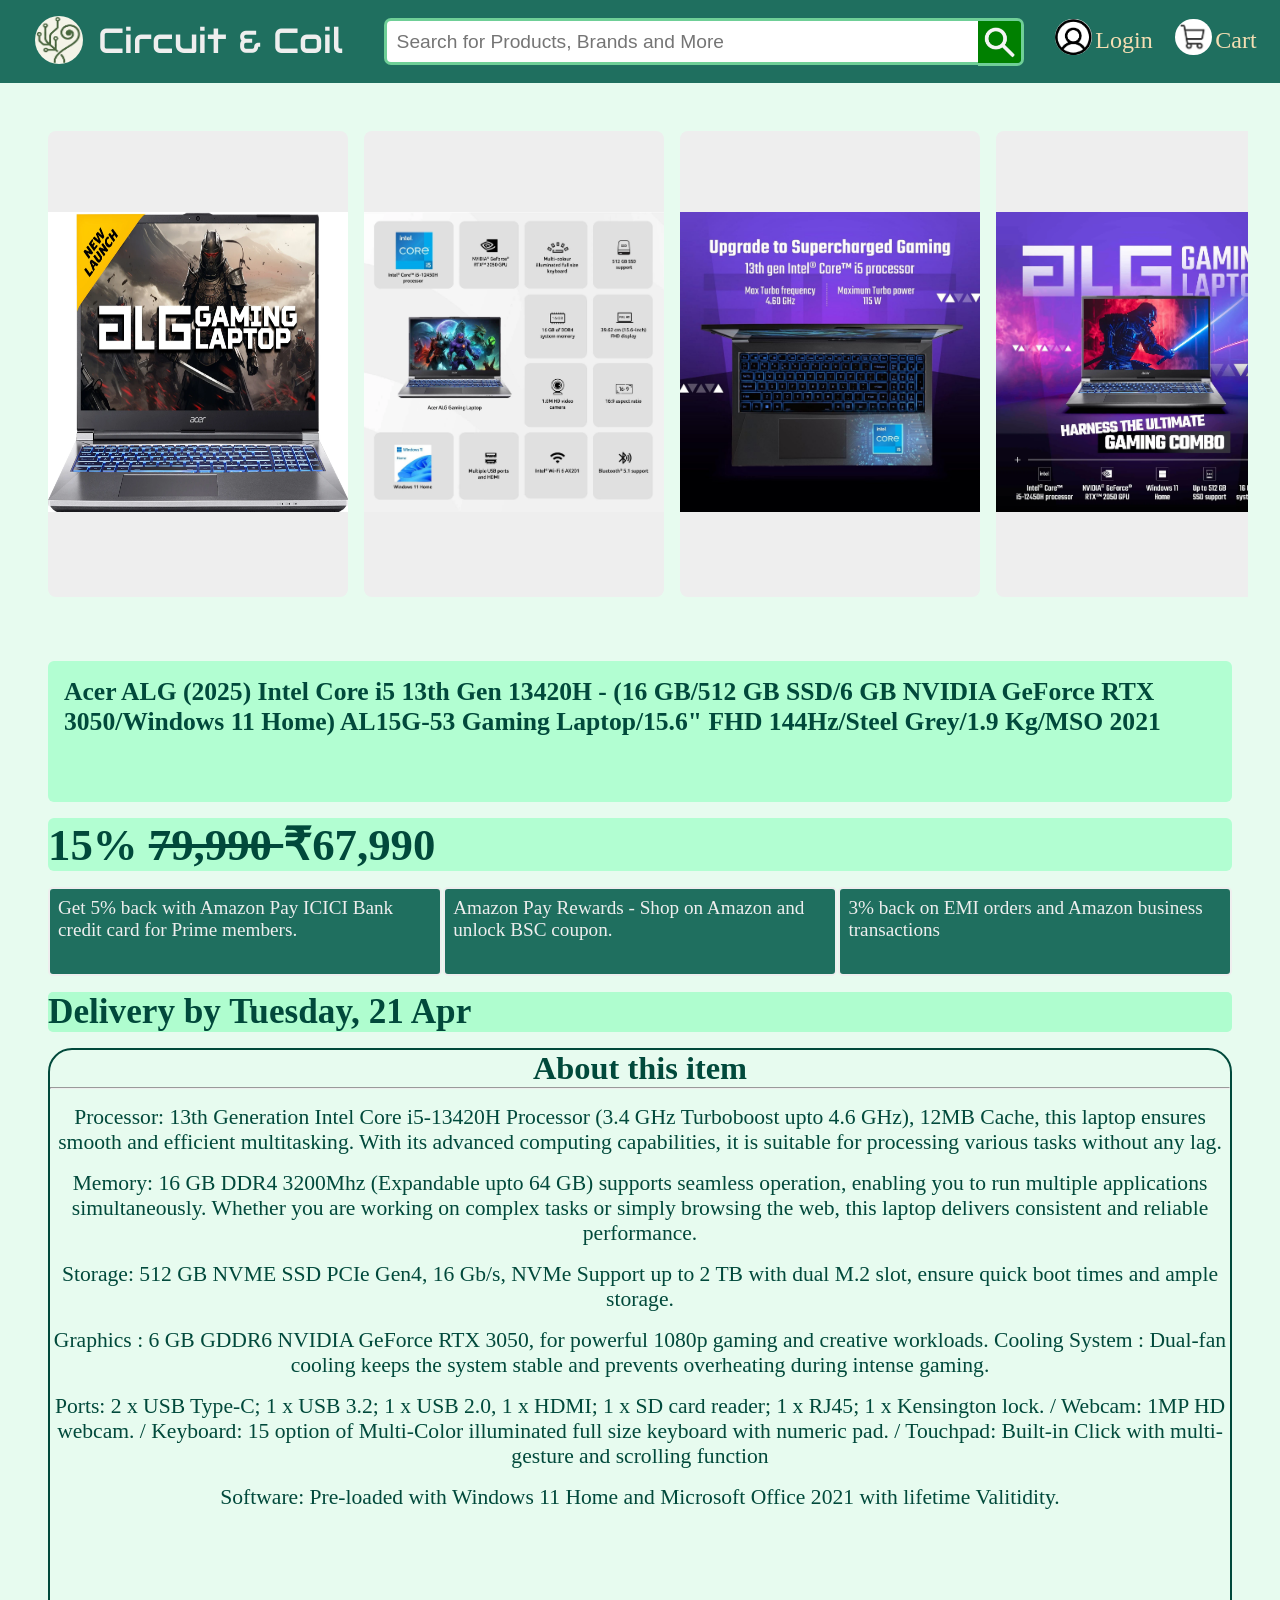
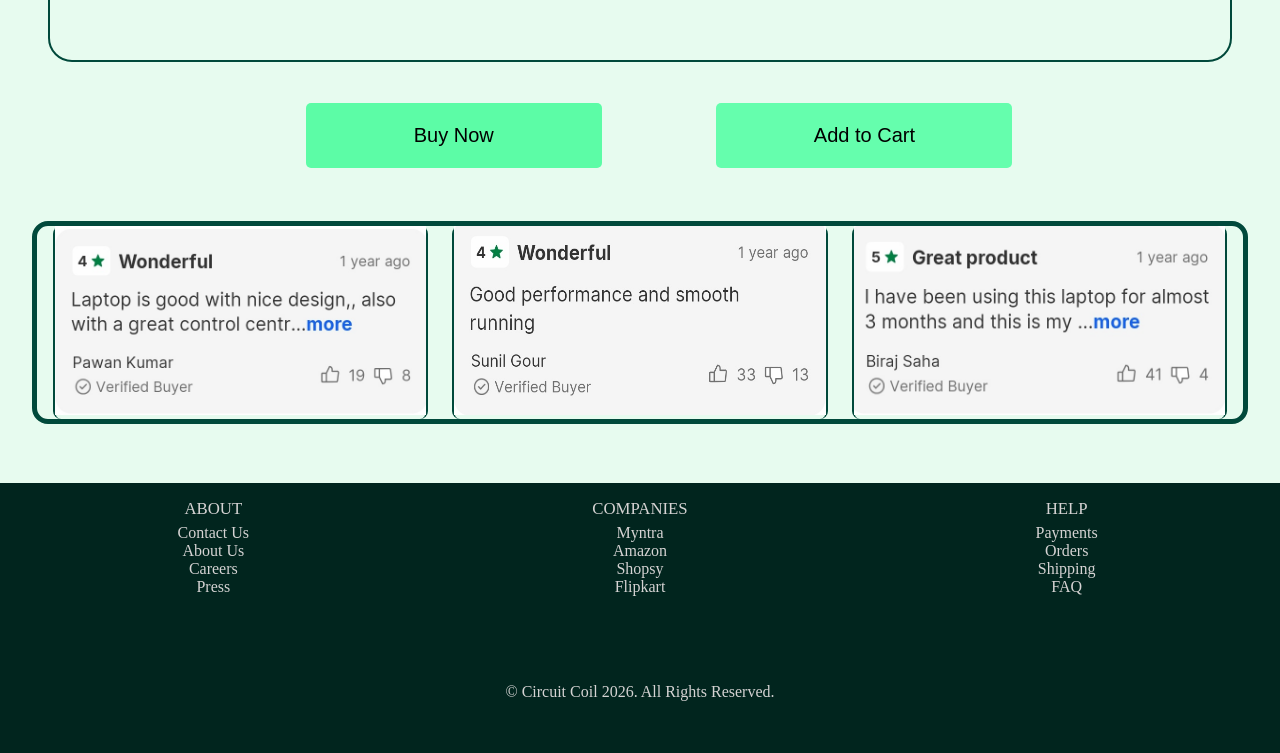
<file: index.html>
<!doctype html>
<html lang="en">
  <head>
    <meta charset="UTF-8" />
    <meta name="viewport" content="width=device-width, initial-scale=1.0" />
    <title>Acer Alg</title>
    <link rel="stylesheet" href="style.css" />
    <link
      href="https://fonts.googleapis.com/css2?family=Almendra+SC&family=Atma:wght@300;400;500;600;700&family=Audiowide&family=Imperial+Script&family=Indie+Flower&family=Jolly+Lodger&family=Jua&family=Kirang+Haerang&family=Knewave&family=Rubik+Burned&display=swap"
      rel="stylesheet"
    />
  </head>
  <body>
    <div class="main-page">
      <header>
        <div class="head-logo">
          <div class="logo-image">
            <img
              src="header image/Gemini_Generated_Image_u6lw3fu6lw3fu6lw.png"
              alt="Logo image"
            />
          </div>
          <div class="head-title">Circuit & Coil</div>
        </div>
        <div class="search">
          <div class="search-text">
            <input
              id="search-head"
              type="text"
              name="search_text"
              placeholder="Search for Products, Brands and More"
            />
          </div>
          <div class="search-logo">
            <a href="#">
              <img
                id="search-image"
                src="header image/search logo.png"
                alt="search"
              />
            </a>
          </div>
        </div>
        <div class="head-nav">
          <div class="login">
            <a href="login.html">
              <div class="login-logo">
                <img src="header image/login.png" alt="" />
              </div>
              <div class="login-text"><p>Login</p></div>
            </a>
          </div>
          <div class="cart">
            <a href="empty kart.html">
              <div class="cart-logo">
                <img src="header image/cart.png" alt="" />
              </div>
              <div class="cart-text"><p>Cart</p></div>
            </a>
          </div>
        </div>
      </header>

      <div class="content0">
        <div class="content">
          <div class="content1">
            <div class="product-image1 product-image">
              <a href="image.html"
                ><img src="Product Images/product image 1.webp" alt="1"
              /></a>
            </div>
            <div class="product-image2 product-image">
              <a href="image.html"
                ><img src="Product Images/product image 2.webp" alt="2"
              /></a>
            </div>
            <div class="product-image3 product-image">
              <a href="image.html">
                <img src="Product Images/product image 3.jpg" alt="3"
              /></a>
            </div>
            <div class="product-image4 product-image">
              <a href="image.html">
                <img src="Product Images/product image 4.webp" alt="4"
              /></a>
            </div>
            <div class="product-image5 product-image">
              <a href="image.html">
                <img src="Product Images/product image 5.webp" alt="5"
              /></a>
            </div>
            <div class="product-image6 product-image">
              <a href="image.html">
                <img src="Product Images/product image 6.webp" alt="6"
              /></a>
            </div>
          </div>
          <div class="content2">
            <div class="details1">
              <p>
                Acer ALG (2025) Intel Core i5 13th Gen 13420H - (16 GB/512 GB
                SSD/6 GB NVIDIA GeForce RTX 3050/Windows 11 Home) AL15G-53
                Gaming Laptop/15.6" FHD 144Hz/Steel Grey/1.9 Kg/MSO 2021
              </p>
            </div>
            <div class="details2">
              <p>15% <span> 79,990 </span> ₹67,990</p>
            </div>
            <div class="details3">
              <div class="offer1 offer">
                <p>
                  Get 5% back with Amazon Pay ICICI Bank credit card for Prime
                  members.
                </p>
              </div>
              <div class="offer2 offer">
                <p>
                  Amazon Pay Rewards - Shop on Amazon and unlock BSC coupon.
                </p>
              </div>
              <div class="offer3 offer">
                <p>3% back on EMI orders and Amazon business transactions</p>
              </div>
            </div>
            <div class="details4"><p>Delivery by Tuesday, 21 Apr</p></div>
            <div class="details5">
              <h2>About this item</h2>
              <hr />
              <ul>
                <li>
                  Processor: 13th Generation Intel Core i5-13420H Processor (3.4
                  GHz Turboboost upto 4.6 GHz), 12MB Cache, this laptop ensures
                  smooth and efficient multitasking. With its advanced computing
                  capabilities, it is suitable for processing various tasks
                  without any lag.
                </li>
                <li>
                  Memory: 16 GB DDR4 3200Mhz (Expandable upto 64 GB) supports
                  seamless operation, enabling you to run multiple applications
                  simultaneously. Whether you are working on complex tasks or
                  simply browsing the web, this laptop delivers consistent and
                  reliable performance.
                </li>
                <li>
                  Storage: 512 GB NVME SSD PCIe Gen4, 16 Gb/s, NVMe Support up
                  to 2 TB with dual M.2 slot, ensure quick boot times and ample
                  storage.
                </li>
                <li>
                  Graphics : 6 GB GDDR6 NVIDIA GeForce RTX 3050, for powerful
                  1080p gaming and creative workloads. Cooling System : Dual-fan
                  cooling keeps the system stable and prevents overheating
                  during intense gaming.
                </li>
                <li>
                  Ports: 2 x USB Type-C; 1 x USB 3.2; 1 x USB 2.0, 1 x HDMI; 1 x
                  SD card reader; 1 x RJ45; 1 x Kensington lock. / Webcam: 1MP
                  HD webcam. / Keyboard: 15 option of Multi-Color illuminated
                  full size keyboard with numeric pad. / Touchpad: Built-in
                  Click with multi-gesture and scrolling function
                </li>
                <li>
                  Software: Pre-loaded with Windows 11 Home and Microsoft Office
                  2021 with lifetime Valitidity.
                </li>
              </ul>
            </div>
          </div>
          <div class="content4">
            <a class="buy-button" href="buy now.html">
              <button>Buy Now</button>
            </a>
            <a class="cart-button" href="acer cart.html">
              <button>Add to Cart</button>
            </a>
          </div>
          <div class="content3">
            <div class="reviews1 review">
              <img src="Review images/review 1.jpeg" alt="" />
            </div>
            <div class="reviews2 review">
              <img src="Review images/review 2.jpeg" alt="" />
            </div>
            <div class="reviews3 review">
              <img src="Review images/review 3.jpeg" alt="" />
            </div>
          </div>
        </div>
      </div>
      <footer>
        <div class="foot1">
          <p class="foot-head">ABOUT</p>
          <p>Contact Us</p>
          <p>About Us</p>
          <p>Careers</p>
          <p>Press</p>
        </div>
        <div class="foot2">
          <p class="foot-head">COMPANIES</p>

          <p>Myntra</p>
          <p>Amazon</p>
          <p>Shopsy</p>
          <p>Flipkart</p>
        </div>
        <div class="foot3">
          <p class="foot-head">HELP</p>

          <p>Payments</p>
          <p>Orders</p>
          <p>Shipping</p>
          <p>FAQ</p>
        </div>
        <div class="foot4">
          <p>© Circuit Coil 2026. All Rights Reserved.</p>
        </div>
      </footer>
    </div>
  </body>
</html>
</file>
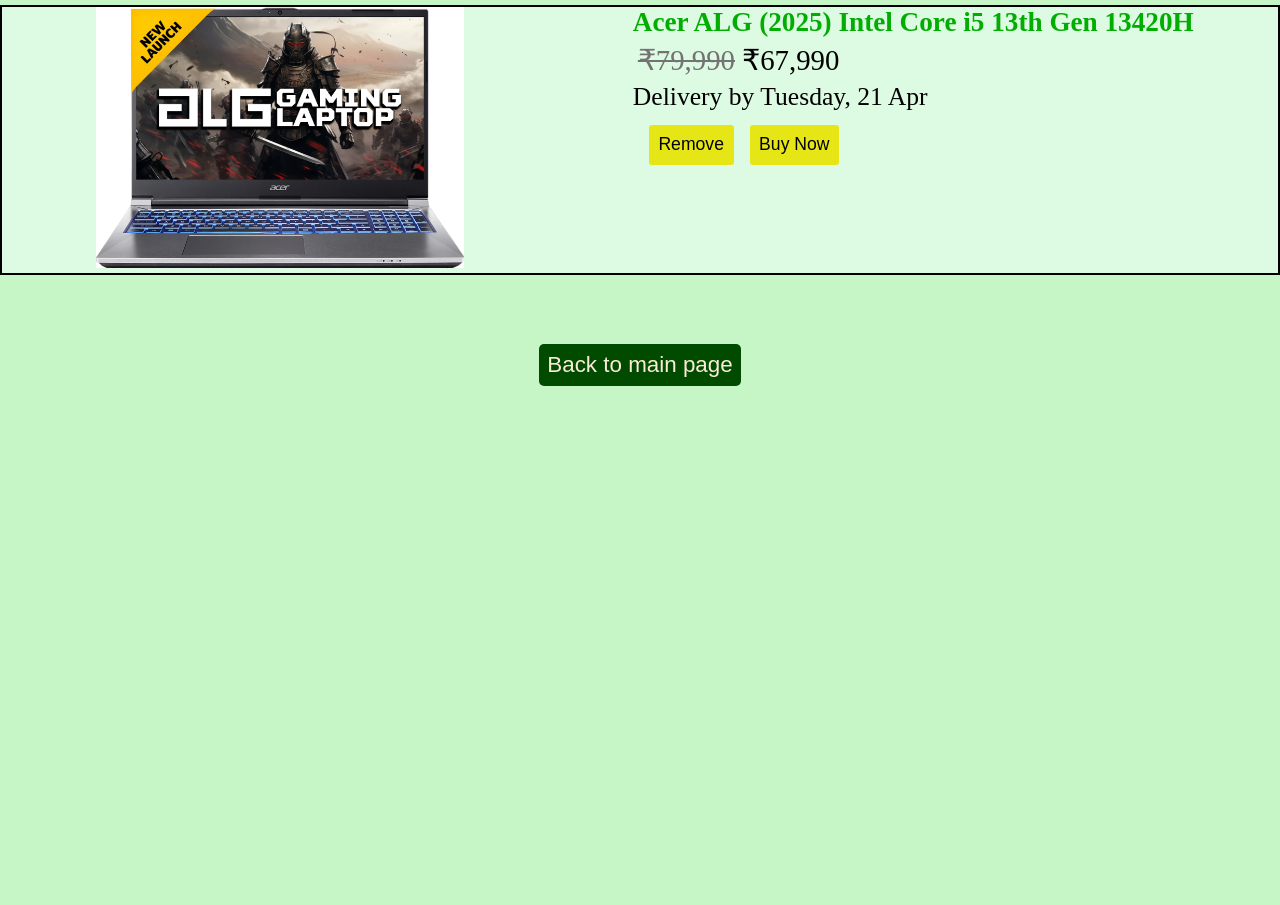
<file: acer cart.html>
<!doctype html>
<html lang="en">
  <head>
    <meta charset="UTF-8" />
    <meta name="viewport" content="width=device-width, initial-scale=1.0" />
    <title>cart</title>
    <style>
      * {
        margin: 0;
        padding: 0;
      }
      body {
        background-color: rgb(198, 245, 198);
      }
      .kart0 {
        margin-top: 5px;
        height: 100vh;
        width: 100vw;
        display: grid;
        grid-template-columns: 1fr;
        grid-template-rows: repeat(10, 1fr);
      }
      .kart1 {
        background-color: rgb(221, 250, 227);
        grid-area: 1/1/4/2;
        border: 2px solid;
        display: flex;
        justify-content: space-around;
      }
      img {
        height: 98%;
        padding-left: 10px;
      }
      .cart-product {
        display: flex;
        flex-direction: column;
      }
      .p1 {
        font-size: 1.7rem;
        color: rgb(1, 173, 1);
        font-weight: 600;
      }
      .p2 {
        font-size: 1.8rem;
        padding: 5px;
      }
      .p2 span {
        text-decoration: line-through;
        color: rgb(115, 115, 115);
      }
      .p3 {
        font-size: 1.6rem;
      }
      .kart-butt {
        padding-top: 0.8rem;
        padding-left: 1rem;
        display: flex;
        gap: 1rem;
      }
      .butt {
        padding: 0.6rem;
        font-size: 1.1rem;
        border-radius: 3px;
        border: none;
        background-color: rgb(230, 230, 23);
      }
      button:active {
        transform: scale(0.95);
        opacity: 0.8;
      }
      .main-page {
        grid-area: 4/1/6/2;

        display: flex;
        align-items: center;
        justify-content: center;
      }
      .button {
        padding: 0.5rem;
        font-size: 1.4rem;
        border: none;
        border-radius: 5px;
        color: antiquewhite;
        background-color: rgb(1, 75, 1);
      }
      .button:active {
        transform: scale(0.95);
        opacity: 0.8;
      }
      @media (max-width: 700px) {
        * {
          margin: 0;
          padding: 0;
        }

        .kart1 {
          background-color: rgb(221, 250, 227);
          grid-area: 1/1/3/2;
          border: 2px solid;
          display: flex;
          justify-content: space-around;
          align-items: center;
        }
        img {
          height: 75%;
          width: 30%;
          padding: 0;
        }
        .cart-product {
          display: flex;
          flex-direction: column;
        }
        .p1 {
          font-size: 1.1rem;
          color: rgb(1, 173, 1);
          font-weight: 600;
        }
        .p2 {
          font-size: 1.1rem;
          padding: 5px;
        }
        .p2 span {
          text-decoration: line-through;
          color: rgb(115, 115, 115);
        }
        .p3 {
          font-size: 1rem;
        }
        .kart-butt {
          padding-top: 0.8rem;
          padding-left: 1rem;
          display: flex;
          gap: 1rem;
        }
        .butt {
          padding: 0.3rem;
          font-size: 1rem;
          border-radius: 3px;
          border: none;
          background-color: rgb(230, 230, 23);
        }

        .main-page {
          grid-area: 3/1/4/2;
        }
        .button {
          padding: 0.5rem;
          font-size: 1.1rem;
          border: none;
          border-radius: 5px;
          color: antiquewhite;
          background-color: rgb(1, 75, 1);
        }
        .button:active {
          transform: scale(0.95);
          opacity: 0.8;
        }
      }
    </style>
  </head>
  <body>
    <div class="kart0">
      <div class="kart1">
        <img src="Product Images/product image 1.webp" alt="Acer Alg" />
        <div class="cart-product">
          <p class="p1">Acer ALG (2025) Intel Core i5 13th Gen 13420H</p>
          <p class="p2"><span>₹79,990</span> ₹67,990</p>
          <p class="p3">Delivery by Tuesday, 21 Apr</p>
          <div class="kart-butt">
            <a href="empty kart.html"><button class="butt">Remove</button></a>
            <a href="buy now.html"><button class="butt">Buy Now</button></a>
          </div>
        </div>
      </div>
      <div class="main-page">
        <a href="index.html"
          ><button class="button">Back to main page</button></a
        >
      </div>
    </div>
  </body>
</html>
</file>
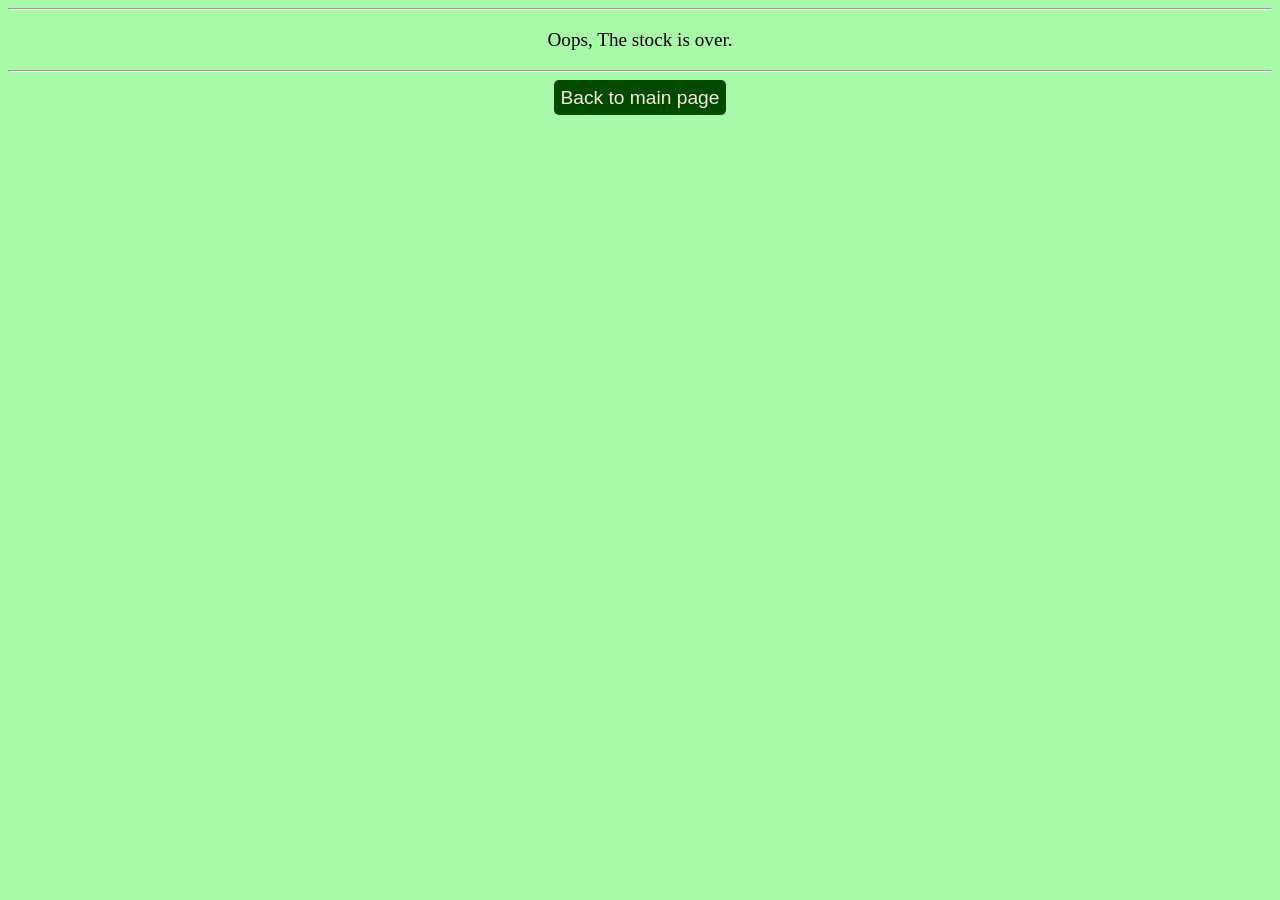
<file: buy now.html>
<!doctype html>
<html lang="en">
  <head>
    <meta charset="UTF-8" />
    <meta name="viewport" content="width=device-width, initial-scale=1.0" />
    <title>Buy</title>
    <style>
      body {
        background-color: rgb(168, 249, 168);
        text-align: center;
      }
      p {
        font-size: larger;
        text-align: center;
      }
      button {
        padding: 0.4rem;
        font-size: 1.2rem;
        border: none;
        border-radius: 5px;
        color: antiquewhite;
        background-color: rgb(1, 75, 1);
      }
      button:active {
        transform: scale(0.95);
        opacity: 0.8;
      }
    </style>
  </head>
  <body>
    <hr />
    <p>Oops, The stock is over.</p>
    <hr />
    <a href="index.html"><button>Back to main page</button></a>
  </body>
</html>
</file>
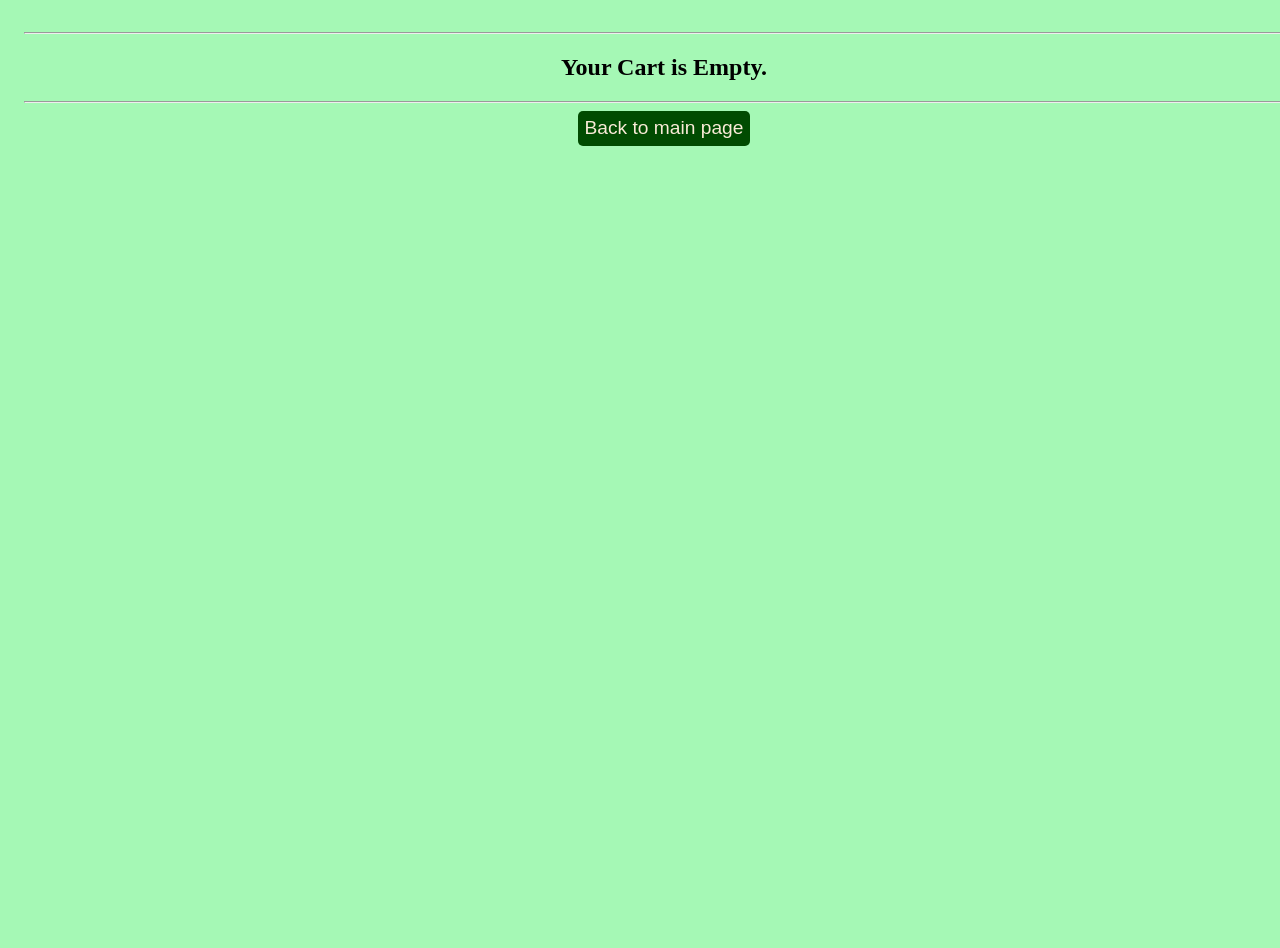
<file: empty kart.html>
<!doctype html>
<html lang="en">
  <head>
    <meta charset="UTF-8" />
    <meta name="viewport" content="width=device-width, initial-scale=1.0" />
    <title>Cart</title>
    <style>
      body {
        height: 100vh;
        width: 100vw;
        background-color: rgb(165, 248, 181);
        text-align: center;
        padding: 1rem;
      }
      button {
        padding: 0.4rem;
        font-size: 1.2rem;
        border: none;
        border-radius: 5px;
        color: antiquewhite;
        background-color: rgb(1, 75, 1);
      }
      button:active {
        transform: scale(0.95);
        opacity: 0.8;
      }
    </style>
  </head>
  <body>
    <hr />
    <h2>Your Cart is Empty.</h2>
    <hr />

    <a href="index.html"><button>Back to main page</button></a>
  </body>
</html>
</file>
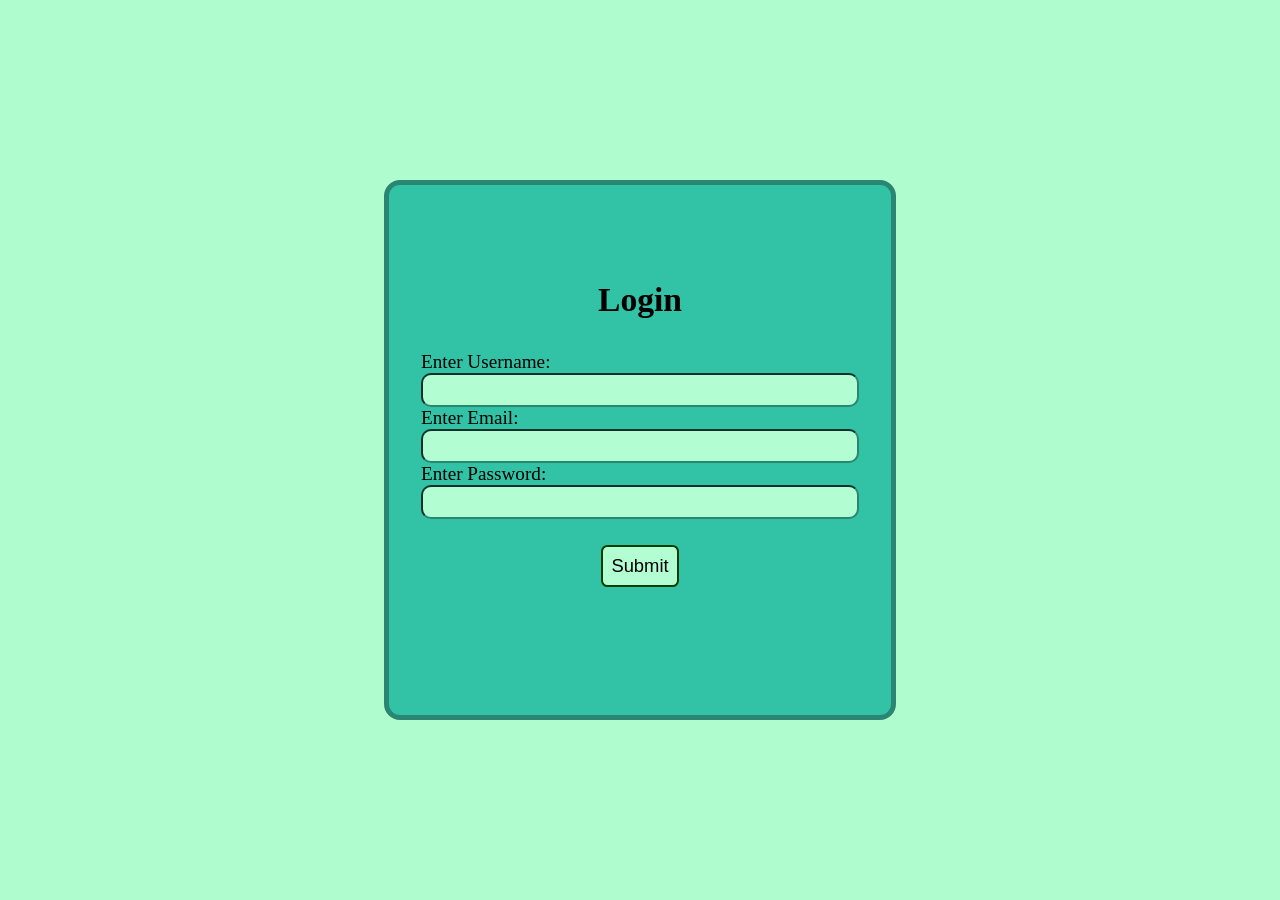
<file: login.html>
<!doctype html>
<html lang="en">
  <head>
    <meta charset="UTF-8" />
    <meta name="viewport" content="width=device-width, initial-scale=1.0" />
    <title>Login</title>
    <style>
      * {
        padding: 0;
        margin: 0;
      }
      body {
        background-color: #affdcf;
      }
      .form0 {
        display: grid;
        height: 100vh;
        grid-template-columns: repeat(10, 1fr);
        grid-template-rows: repeat(10, 1fr);
      }
      .form {
        padding-bottom: 2rem;
        grid-area: 3/4/9/8;
        background-color: #32c2a5;
        border: 5px solid;
        border-color: #2b8573;
        border-radius: 1rem;
        padding-left: 2rem;
        padding-right: 2rem;
        display: flex;
        flex-direction: column;
        justify-content: center;
      }
      .input {
        display: flex;
        flex-direction: column;
      }
      input {
        border-radius: 10px;
        padding: 4px;
        font-size: 1.2rem;
        background-color: #b2fed2;
        border-color: #2b8573;
      }
      label {
        font-size: larger;
      }
      h2 {
        text-align: center;
        margin-top: 0;
        font-size: 2.1rem;
        padding-bottom: 2rem;
      }
      .button {
        text-align: center;
        padding-top: 1.6rem;
      }
      button {
        font-size: 1.15rem;
        padding: 0.5rem;
        border-radius: 0.4rem;
        border: none;
        cursor: pointer;
        transition: 0.1s;
        background-color: #b2fed2;
        border: 2px solid rgb(1, 64, 1);
      }

      button:active {
        transform: scale(0.95);
        opacity: 0.8;
      }

      @media (max-width: 700px) {
        .form0 {
          display: grid;
          height: 100vh;
          grid-template-columns: repeat(10, 1fr);
          grid-template-rows: repeat(10, 1fr);
        }
        .form {
          grid-area: 2/2/8/10;
          padding-left: 0.7rem;
          padding-right: 0.7rem;
        }
      }
    </style>
  </head>
  <body>
    <div class="form0">
      <div class="form">
        <h2>Login</h2>
        <form action="index.html">
          <div class="input1 input">
            <label for="name">Enter Username: </label>
            <input type="text" id="name" name="name1" required />
          </div>
          <div class="input2 input">
            <label for="email">Enter Email: </label>
            <input type="email" name="email1" id="email" required />
          </div>
          <div class="input3 input">
            <label for="password">Enter Password: </label>
            <input type="password" name="pass1" id="password" required />
          </div>
          <div class="button">
            <a href="index.html"><button type="submit">Submit</button></a>
          </div>
        </form>
      </div>
    </div>
  </body>
</html>
</file>
<file: style.css>
* {
  margin: 0;
  padding: 0;
  box-sizing: border-box;
}
body {
  background-color: #e7fbef;
}

/* HEADER */
header {
  height: 5.2rem;

  font-size: 1.5rem;
  display: grid;
  grid-template-columns: repeat(10, 1fr);
  grid-template-rows: repeat(1, 1fr);
  background-color: #1f6f5f;
  color: #eeeeee;
}
.head-logo {
  grid-area: 1/1/2/4;
  height: 5rem;
  display: flex;
  align-items: center;
  justify-content: center;
  gap: 0.5rem;
}

.logo-image > img {
  height: 3rem;
  width: 3rem;
  border-radius: 50%;
  margin-top: 5px;
}
.head-title {
  font-size: 2.2rem;
  padding: 0.4rem;
  border-radius: 5px;
  font-family: "Audiowide", sans-serif;
}

.search {
  grid-area: 1/4/2/9;
  display: flex;
  justify-content: center;
  align-items: center;
}
.search-text {
  flex: 1;
  display: flex;
}
#search-head {
  padding: 0.6rem;
  font-size: 1.2rem;
  border: 0.2rem solid #6fcf97;
  border-radius: 7px;
  border-top-right-radius: 0;
  border-bottom-right-radius: 0;
  border-right: none;
  flex: 1 1 auto;
}
.search-logo a button {
  border: none;
  padding: none;
}
#search-image {
  height: 3rem;
  width: 2.9rem;
  border: 0.2rem solid #6fcf97;
  border-radius: 7px;
  border-top-left-radius: 0;
  border-bottom-left-radius: 0;
  border-left: none;
  margin-top: 6px;
}
.head-nav {
  height: 5rem;
  grid-area: 1/9/2/11;
  display: grid;
  grid-template-columns: repeat(8, 1fr);
  grid-template-rows: repeat(1, 1fr);
}
.login {
  grid-area: 1/2/2/5;
}
.cart {
  grid-area: 1/5/2/9;
}
.login > a {
  display: flex;
  flex-direction: row;
  justify-content: center;
  align-items: center;
  gap: 0.2rem;
  height: 5rem;
  grid-area: 1/1/2/2;
}
.login-logo > img,
.cart-logo > img {
  height: 2.3rem;
  width: 2.3rem;
  border-radius: 50%;
}
.cart > a {
  display: flex;
  height: 5rem;

  justify-content: center;
  align-items: center;
  gap: 0.2rem;
}
.cart-text,
.login-text {
  color: wheat;
  font-size: 1.5rem;
}
a {
  text-decoration: none;
}

@media (max-width: 1030px) {
  .head-nav {
    grid-area: 1/8/2/11;
  }
  .login {
    grid-area: 1/2/2/5;
  }
  .cart {
    grid-area: 1/5/2/9;
  }
  .cart-text {
    font-size: 0;
  }
  .login-text {
    font-size: 0;
  }
  .head-logo {
    grid-area: 1/1/2/6;
    gap: 0.1rem;
  }
  .search {
    grid-area: 1/6/2/8;
  }
  .logo-image > img {
    height: 2.67rem;
    width: 2.67rem;
    border-radius: 50%;
  }
  .cart-logo > img,
  .login-logo > img {
    height: 2.7rem;
    width: 2.7rem;
  }
  .head-title {
    font-size: 1.8rem;
  }
}
@media (max-width: 930px) {
  #search-head {
    height: 0;
    width: 0;
    border: 0;
    padding: 0;
  }
  #search-image {
    border-radius: 50%;
    border: 2px solid white;
    height: 2.4rem;
    width: 2.4rem;
    margin: 0;
  }
  .search {
    padding: 0;
  }
}
@media (max-width: 400px) {
  header {
    position: static;
  }
  .cart-logo > img,
  .login-logo > img {
    height: 2rem;
    width: 2rem;
  }
  #search-image {
    border-radius: 50%;
    border: 2px solid white;
    height: 1.8rem;
    width: 1.8rem;
    margin: 0;
  }
  .head-title {
    font-size: 1.4rem;
  }
  .logo-image > img {
    height: 2.39rem;
    width: 2.39rem;
    margin-left: 4px;
  }
}

/* CONTENT */
.content0 {
  display: flex;
  justify-content: center;
}
.content {
  color: #01493b;
  width: 95vw;
  max-width: 1350px;
  max-height: 1600px;
  height: 230vh;
  display: grid;
  grid-template-columns: repeat(2, 1fr);
  grid-template-rows: repeat(18, 1fr);
  gap: 2rem;
  padding-top: 2rem;
}
.content1 {
  overflow: auto;
  grid-area: 1/1/14/2;
  top: 6rem;
  display: grid;
  grid-template-columns: repeat(2, 1fr);
  grid-template-rows: repeat(3, 1fr);
  padding: 1rem;
  gap: 1rem;
}
.product-image {
  background-color: #eeeeee;
  border-radius: 8px;
  display: flex;
  align-items: center;
  justify-content: center;
}
.product-image a img {
  height: 300px;
  width: 300px;
}
.content2 {
  grid-area: 1/2/16/3;
  top: 6rem;
  display: grid;
  padding: 1rem;
  gap: 1rem;
  grid-template-columns: 1fr;
  grid-template-rows: repeat(20, 1fr);
}
.details1 {
  background-color: #b2fed2;
  border-radius: 6px;
  padding: 1rem;
  font-size: 1.6rem;
  font-weight: 550;
  grid-area: 1/1/4/2;
}
.details2 {
  background-color: #b2fed2;
  border-radius: 6px;
  display: flex;
  justify-content: space-between;
  grid-area: 4/1/5/2;
  font-size: 2.8rem;
  font-weight: 700;
}
.details2 p span {
  text-decoration: line-through;
}
.details3 {
  overflow: hidden;
  text-overflow: ellipsis;
  grid-area: 5/1/7/2;
  display: grid;
  grid-template-columns: repeat(3, 1fr);
  grid-template-rows: 1fr;
  gap: 0.1rem;
  font-size: 1.2rem;
}
.offer {
  background-color: #1f6f5f;
  color: #eeeeee;
  border-radius: 5px;
  border: 2px solid;
  display: flex;
}
.offer p {
  padding: 0.5rem;
}
.offer1 {
  grid-area: 1/1/2/2;
}
.offer2 {
  grid-area: 1/2/2/3;
}
.offer3 {
  grid-area: 1/3/2/4;
}
.details4 {
  grid-area: 7/1/8/2;
  background-color: #affdcf;
  border-radius: 5px;
  font-size: 2.2rem;
  font-weight: 600;
}
.details5 {
  border-radius: 1.5rem;
  overflow: auto;
  grid-area: 8/1/20/2;
  border: 2px solid;
  font-size: 1.35rem;
  text-align: center;
}
.details5 ul li {
  gap: 1rem;
  padding-top: 1rem;
}
.content3 {
  grid-area: 15/1/18/3;
  border: 5px solid;
  border-radius: 1rem;
  display: grid;
  gap: 1.5rem;
  grid-template-rows: 1fr;
  grid-template-columns: repeat(3, 1fr);
  padding-left: 1rem;
  padding-right: 1rem;
}
.review {
  border: 2px solid;
  border-radius: 0.5rem;
  border-bottom: none;
  border-top: none;
}
.review > img {
  height: 98%;
  width: 100%;
}

.content4 {
  grid-area: 14/1/15/2;
  display: grid;
  grid-template-rows: 1fr;
  grid-template-columns: repeat(9, 1fr);
  gap: 1rem;
}
.buy-button {
  grid-area: 1/2/2/5;
}

.buy-button > button {
  height: 95%;
  width: 95%;
  font-size: 1.25rem;
  border-radius: 5px;
  border: none;
  background-color: #5cfca6;
}

button {
  cursor: pointer;
  transition: 0.1s; /* Makes the transition in/out feel fast and snappy */
}

button:active {
  transform: scale(0.95);
  opacity: 0.8; /* Makes it look slightly faded */
}
.cart-button > button {
  height: 95%;
  width: 95%;
  font-size: 1.25rem;
  border-radius: 5px;
  border: none;
  background-color: #65fead;
}
.cart-button {
  grid-area: 1/5/2/8;
}

@media (max-width: 1350px) {
  .content0 {
    display: flex;
    justify-content: center;
  }
  .content {
    color: #01493b;
    width: 95vw;
    height: 340vh;
    max-height: 2000px;
    display: grid;
    grid-template-columns: repeat(1, 1fr);
    grid-template-rows: repeat(34, 1fr);
    gap: 2rem;
    padding-top: 2rem;
  }

  .content1 {
    grid-area: 1/1/10/2;

    top: 6rem;
    display: grid;
    grid-template-columns: repeat(6, 1fr);
    grid-template-rows: repeat(1, 1fr);
    padding: 1rem;
    gap: 1rem;
  }
  .product-image {
    background-color: #eeeeee;
    border-radius: 8px;
    display: flex;
    align-items: center;
    justify-content: center;
  }
  .product-image a img {
    height: 300px;
    width: 300px;
  }
  .content2 {
    grid-area: 10/1/29/2;
    top: 6rem;
    display: grid;
    padding: 1rem;
    gap: 1rem;
    grid-template-columns: 1fr;
    grid-template-rows: repeat(20, 1fr);
  }
  .details1 {
    background-color: #b2fed2;
    border-radius: 6px;
    padding: 1rem;
    font-size: 1.6rem;
    font-weight: 550;
    grid-area: 1/1/4/2;
  }
  .details2 {
    background-color: #b2fed2;
    border-radius: 6px;
    display: flex;
    justify-content: space-between;
    grid-area: 4/1/5/2;
    font-size: 2.8rem;
    font-weight: 700;
  }
  .details2 p span {
    text-decoration: line-through;
  }
  .details3 {
    overflow: hidden;
    text-overflow: ellipsis;
    grid-area: 5/1/7/2;
    display: grid;
    grid-template-columns: repeat(3, 1fr);
    grid-template-rows: 1fr;
    gap: 0.1rem;
    font-size: 1.2rem;
  }
  .offer {
    background-color: #1f6f5f;
    color: #eeeeee;
    border-radius: 5px;
    border: 2px solid;
    display: flex;
  }
  .offer p {
    padding: 0.5rem;
  }
  .offer1 {
    grid-area: 1/1/2/2;
  }
  .offer2 {
    grid-area: 1/2/2/3;
  }
  .offer3 {
    grid-area: 1/3/2/4;
  }
  .details4 {
    grid-area: 7/1/8/2;
    background-color: #affdcf;
    border-radius: 5px;
    font-size: 2.2rem;
    font-weight: 600;
  }
  .details5 {
    border-radius: 1.5rem;
    overflow: auto;
    grid-area: 8/1/20/2;
    border: 2px solid;
    font-size: 1.35rem;
    text-align: center;
  }
  .details5 ul li {
    gap: 1rem;
    padding-top: 1rem;
  }
  .content3 {
    grid-area: 30/1/34/2;
    border: 5px solid;
    border-radius: 1rem;
    display: grid;
    gap: 1.5rem;
    grid-template-rows: 1fr;
    grid-template-columns: repeat(3, 1fr);
    padding-left: 1rem;
    padding-right: 1rem;
  }
  .review {
    border: 2px solid;
    border-radius: 0.5rem;
    border-bottom: none;
    border-top: none;
  }
  .review > img {
    height: 98%;
    width: 100%;
  }

  .content4 {
    grid-area: 28/1/30/2;
    display: grid;
    grid-template-rows: 1fr;
    grid-template-columns: repeat(9, 1fr);
    gap: 1rem;
  }
  .buy-button {
    grid-area: 1/3/2/6;
  }
  .cart-button {
    grid-area: 1/6/2/9;
  }

  .buy-button > button {
    height: 75%;
    width: 75%;
    font-size: 1.25rem;
    border-radius: 5px;
    border: none;
    background-color: #5cfca6;
  }

  button {
    cursor: pointer;
    transition: 0.1s; /* Makes the transition in/out feel fast and snappy */
  }

  button:active {
    transform: scale(0.95);
    opacity: 0.8; /* Makes it look slightly faded */
  }
  .cart-button > button {
    height: 75%;
    width: 75%;
    font-size: 1.25rem;
    border-radius: 5px;
    border: none;
    background-color: #65fead;
  }
}

@media (max-width: 750px) {
  .content {
    padding-left: 0.5rem;
    color: #01493b;
    width: 95vw;
    height: 320vh;
    max-height: 2000px;
    display: grid;
    grid-template-columns: repeat(1, 1fr);
    grid-template-rows: repeat(32, 1fr);
    gap: 1rem;
  }
  .product-image {
    /* THE MAGIC LINE */
    scroll-snap-align: center; /* Locks the image to the middle of the screen */
  }

  .content1 {
    grid-area: 1/1/9/2;

    top: 6rem;
    display: grid;
    grid-template-columns: repeat(6, 1fr);
    grid-template-rows: repeat(1, 1fr);
    padding-left: 2rem;
    padding-right: 2rem;
    gap: 2rem;
    scroll-snap-type: x mandatory;
    scrollbar-width: none;
    -ms-overflow-style: none;
  }
  .content1::-webkit-scrollbar {
    display: none; /* Chrome, Safari, and Opera */
  }

  .product-image a img {
    height: 268px;
    width: 298px;
  }
  .content2 {
    grid-area: 9/1/29/2;
    top: 6rem;
    display: grid;
    padding: 1rem;
    gap: 1rem;
    grid-template-columns: 1fr;
    grid-template-rows: repeat(20, 1fr);
  }
  .details1 {
    background-color: #b2fed2;
    border-radius: 6px;
    padding: 1rem;
    font-size: 1.2rem;
    font-weight: 600;
    grid-area: auto;
  }
  .details2 {
    background-color: #b2fed2;
    border-radius: 6px;
    display: flex;
    justify-content: space-between;
    grid-area: 2/1/3/2;
    font-size: 2rem;
    font-weight: 500;
  }
  .details2 p span {
    text-decoration: line-through;
  }
  .details3 {
    overflow: auto;
    grid-area: 3/1/6/3;
    display: grid;
    grid-template-columns: 1fr;
    grid-template-rows: repeat(3, 1fr);
    gap: 0.6rem;
    font-size: 1em;
    scrollbar-width: none;
    -ms-overflow-style: none;
  }
  .details3::-webkit-scrollbar {
    display: none; /* Chrome, Safari, and Opera */
  }
  .offer {
    background-color: #1f6f5f;
    color: #eeeeee;
    border-radius: 5px;
    border: 2px solid;
    display: flex;
  }
  .offer p {
    padding: 0.5rem;
  }
  .offer1 {
    grid-area: 1/1/2/2;
  }
  .offer2 {
    grid-area: 2/1/3/2;
  }
  .offer3 {
    grid-area: 3/1/4/2;
  }
  .details4 {
    grid-area: 6/1/7/2;
    padding-top: 3px;
    background-color: #affdcf;
    border-radius: 5px;
    font-size: 1.2rem;
    font-weight: 600;
  }
  .details5 {
    background-color: #d6fce8;
    border: none;
    overflow: auto;
    grid-area: 7/1/20/2;
    border-radius: 1rem;
    font-size: 1.3rem;
    text-align: center;
    margin: 0;
    scrollbar-width: none;
    -ms-overflow-style: none;
  }
  .details5 ul li {
    gap: 1rem;
    padding-top: 1rem;
  }
  .content3 {
    grid-area: 29/1/32/2;
    border: 5px solid;
    border-radius: 1rem;
    display: grid;
    gap: 1.5rem;
    grid-template-rows: repeat(3, 1fr);
    grid-template-columns: 1fr;
    padding-left: 1rem;
    padding-right: 1rem;
    overflow: auto;
    scroll-snap-type: y mandatory;
    scrollbar-width: none;
    -ms-overflow-style: none;
  }
  .content3::-webkit-scrollbar {
    display: none;
  }
  .review {
    padding-top: 3px;
    border: none;
    scroll-snap-align: center;
  }

  .review > img {
    height: 95%;
    width: 100%;
  }

  .content4 {
    grid-area: 28/1/29/2;
    display: grid;
    grid-template-rows: 1fr;
    grid-template-columns: repeat(9, 1fr);
    gap: 1rem;
  }
  .buy-button {
    grid-area: 1/2/2/5;
  }
  .cart-button {
    grid-area: 1/6/2/9;
  }

  .buy-button > button {
    height: 95%;
    width: 100%;
    font-size: 1.25rem;
    border-radius: 5px;
    border: none;
    background-color: #5cfca6;
  }

  button {
    cursor: pointer;
    transition: 0.1s; /* Makes the transition in/out feel fast and snappy */
  }

  button:active {
    transform: scale(0.95);
    opacity: 0.8; /* Makes it look slightly faded */
  }
  .cart-button > button {
    height: 95%;
    width: 100%;
    font-size: 1.25rem;
    border-radius: 5px;
    border: none;
    background-color: #65fead;
  }
}

footer {
  background-color: #01251e;
  color: rgb(213, 211, 211);
  padding-top: 1rem;
  height: 30vh;
  width: 100%;
  margin: 0;
  display: grid;
  grid-template-columns: repeat(3, 1fr);
  grid-template-rows: repeat(40, 1fr);
  text-align: center;
}
.foot1 {
  grid-area: 1/1/30/2;
}
.foot2 {
  grid-area: 1/2/30/3;
}
.foot3 {
  grid-area: 1/3/30/4;
}
.foot4 {
  grid-area: 30/1/40/4;
}
.foot-head {
  font-size: 1.05rem;
  padding-bottom: 0.3rem;
}
</file>
